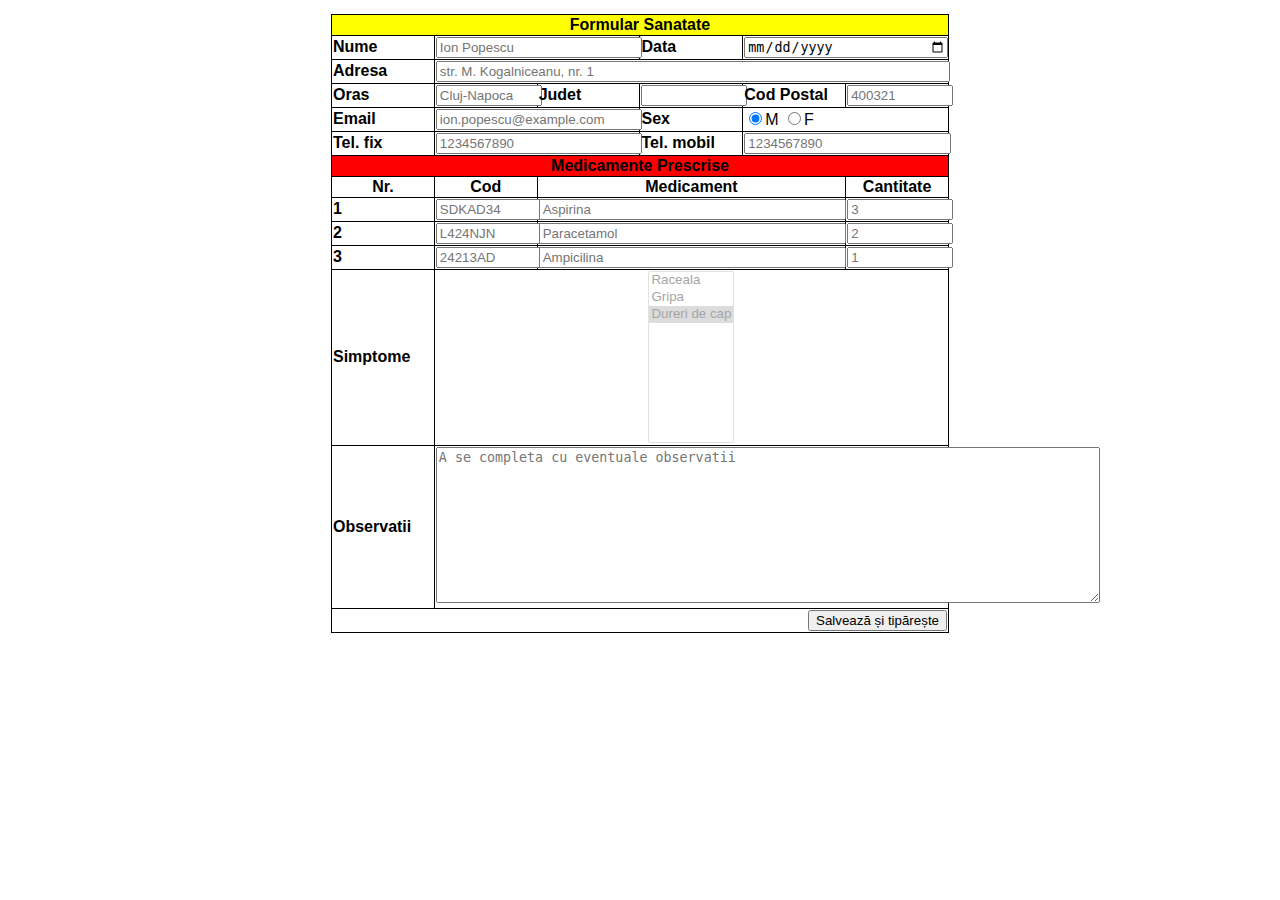
<file: Lab2/2.html>
﻿<!DOCTYPE html>
<html lang="en">

<head>
	<meta charset="utf-8">
	<link rel="stylesheet" type="text/css" href="2.css">
	<title>Formular Sanatate</title>
</head>

<body>

<form id="form1">
	<fieldset>
		<legend hidden="hidden">Laborator2</legend>
<table>

	<!-- Header1 -->
	<tr>
		<th id="header1" colspan="6">Formular Sanatate</th>
	</tr>
		
	
	<!-- Rand1 -->
	<tr>
  		<td class="categorie">Nume</td>
		<td colspan="2">
			<input type="text" name="NumePacient" placeholder="Ion Popescu" class="n8" required="required" oninvalid="this.setCustomValidity('Adauga numele pacientului !')" oninput="this.setCustomValidity('')"/>
		</td>
		<td class="categorie">Data</td>
		<td colspan="2"> 
			<input type="date" name="Calendar" class="n8" required="required" oninvalid="this.setCustomValidity('Adauga data internarii !')" oninput="this.setCustomValidity('')"/>
		</td>
	</tr>


	<!-- Rand2 -->
	<tr>
		<td class="categorie">Adresa</td>
		<td colspan="5">
			<input type="text" name="Adresa" placeholder="str. M. Kogalniceanu, nr. 1" class="n9" required="required" oninvalid="this.setCustomValidity('Adauga adresa pacientului !')" oninput="this.setCustomValidity('')">
		</td>
	</tr>


	<!-- Rand3 -->
	<tr>
		<td class="categorie">Oras</td>
		<td>
			<input type="text" name="Oras" placeholder="Cluj-Napoca" class="n8" required="required" oninvalid="this.setCustomValidity('Adauga orasul de resedinta !')" oninput="this.setCustomValidity('')">
		</td>
		<td class="categorie">Judet</td>
		<td>
			<input type="text" name="Judet" minlength="2" maxlength="2" placeholder="" class="n8" required="required" oninvalid="this.setCustomValidity('Adauga codul judetului (2 caractere)!')" oninput="this.setCustomValidity('')" id="rosuHover">
		</td>
		<td class="categorie">Cod Postal</td>
		<td>
			<input type="text" name="CodPostal" maxlength="6" pattern="[0-9]{6}" placeholder="400321" class="n8" required="required" oninvalid="this.setCustomValidity('Adauga codul postal (6 cifre)!')" oninput="this.setCustomValidity('')">
		</td>
	</tr>


	<!-- Rand4 -->
	<tr>
		<td class="categorie">Email</td>
		<td colspan="2">
			<input type="Email" name="Email" placeholder="ion.popescu@example.com" class="n8" required="required" oninvalid="this.setCustomValidity('Adauga adresa de email !')" oninput="this.setCustomValidity('')">
		</td>
		<td class="categorie">
			Sex
		</td>
		<td colspan="2">
			<input type="radio" name="Sex" value="M" checked="checked">M
			<input type="radio" name="Sex" value="F">F
		</td>
	</tr>


	<!-- Rand5 -->
	<tr>
		<td class="categorie">Tel. fix</td>
		<td colspan="2">
			<input type="text" name="Telefon" maxlength="10" pattern="[0-9]{10}" placeholder="1234567890" class="n8" required="required">
		</td>
		<td class="categorie">Tel. mobil</td>
		<td colspan="2">
			<input type="text" name="TelefonMobil" maxlength="10" pattern="[0-9]{10}" placeholder="1234567890" class="n8" required="required">
		</td>
	</tr>


	<!-- Rand6 -->
	<tr>
	<th id="header2" colspan="6">Medicamente Prescrise</th>
	</tr>


	<!-- Rand7 -->
	<tr>
	<th>Nr.</th>	
	<th>Cod</th>
	<th colspan="3">Medicament</th>
	<th>Cantitate</th>
	</tr>


	<!-- Rand8 -->
	<tr>
		<td class="categorie">1</td>
		<td>
			<input type="text" name="med1" placeholder="SDKAD34" class="n8" required="required">
		</td>
		<td colspan="3">
			<input type="text" name="med1" placeholder="Aspirina" class="n8" required="required">
		</td>
		<td>
			<input type="number" name="med1" placeholder="3" class="n8" required="required">
		</td>
	</tr>


	<!-- Rand9 -->
	<tr>
		<td class="categorie">2</td>
		<td>
			<input type="text" name="med2" placeholder="L424NJN" class="n8" required="required">
		</td>
		<td colspan="3">
			<input type="text" name="med2" placeholder="Paracetamol" class="n8" required="required">
		</td>
		<td>
			<input type="number" name="med2" placeholder="2" class="n8" required="required">
		</td>
	</tr>


	<!-- Rand10 -->
	<tr>
		<td class="categorie">3</td>
		<td>
			<input type="text" name="med3" placeholder="24213AD" class="n8" required="required">
		</td>
		<td colspan="3">
			<input type="text" name="med3" placeholder="Ampicilina" class="n8" required="required">
		</td>
		<td>
			<input type="number" name="med3" placeholder="1" class="n8" required="required">
		</td>
	</tr>


	<!-- Rand11 -->
	<tr>
		<td class="categorie">Simptome</td>
		<td colspan="5" id="sel">
			<select multiple="multiple" class="latimeParinte" size="10" disabled="disabled">
			  <option value="raceala">Raceala</option>
			  <option value="gripa">Gripa</option>
			  <option value="dureri" selected="selected">Dureri de cap</option>
			</select>
		</td>
	</tr>


	<!-- Rand12 -->
	<tr>
		<td class="categorie">Observatii</td>
		<td colspan="5">
			<textarea name="observatii" placeholder="A se completa cu eventuale observatii" cols="80" rows="10" readonly="readonly"></textarea>
		</td>
	</tr>


	<!-- Rand13 -->
	<tr>
		<td colspan="6" id="button">
			<button type="submit" form="form1" value="Submit">Salvează și tipărește</button>
		</td>
	</tr>
</table>

</fieldset>
</form>

</body>
</html>
</file>
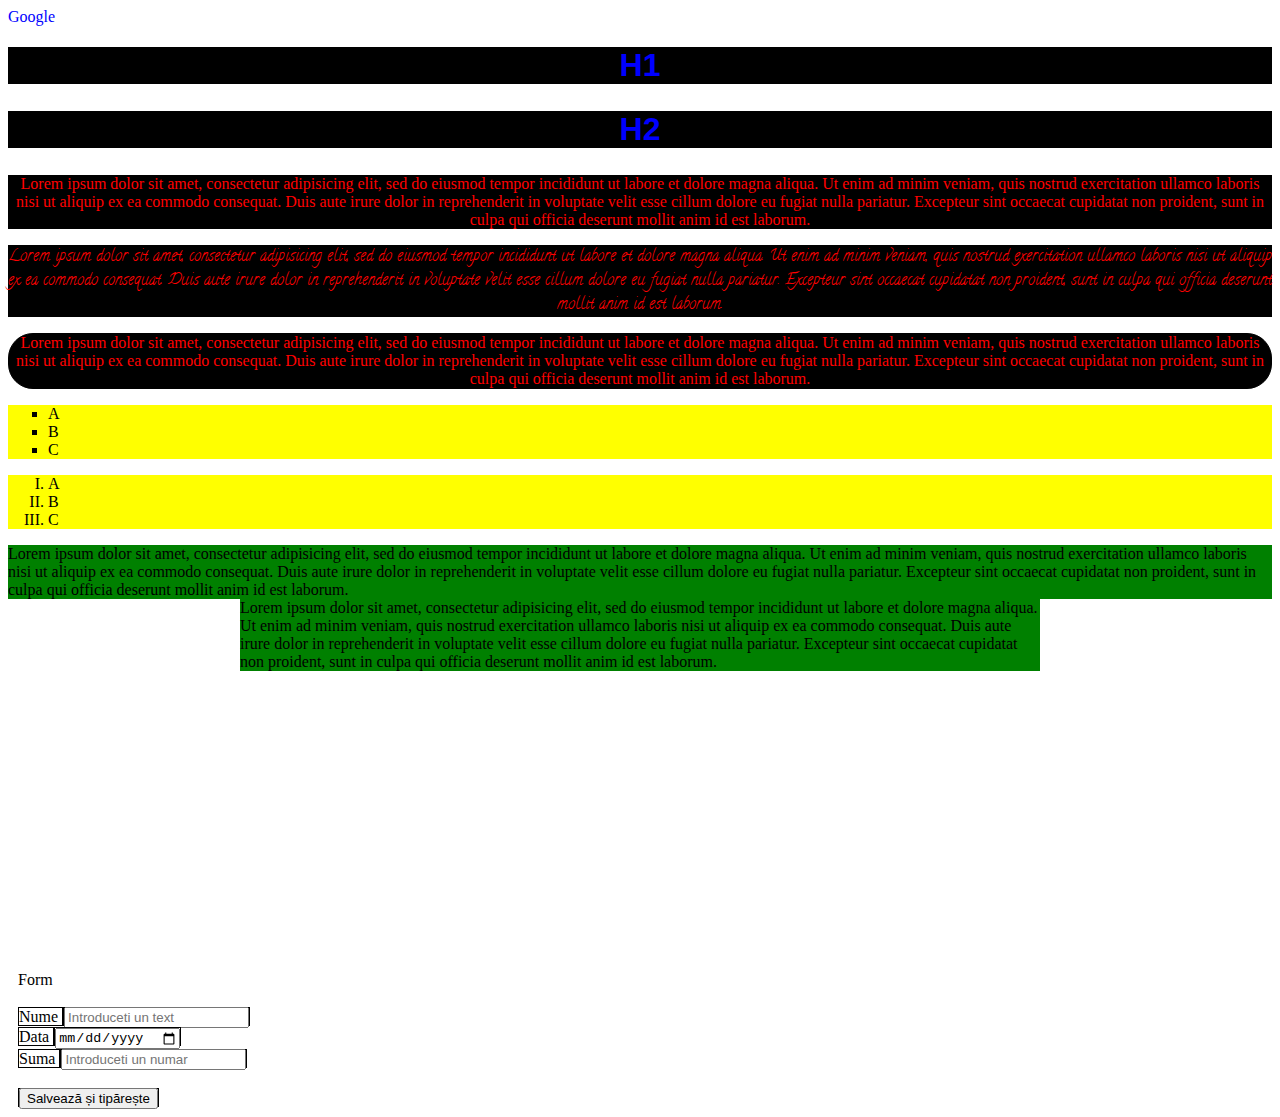
<file: Lab3/3.html>
﻿<!DOCTYPE html>
<html lang="zxx">
<head>
	<title>Lab3</title>
	<meta charset="utf-8">
	<meta name="description" content="Pagina mea">
	<meta name="keywords" content="cuvant1,cuvant2,cuvant3">
	<meta name="author" content="John Doe">
	<meta name="viewpoint" content="width=device-width, initial-scale=1.0">
	<script src="3.js"></script>
	<link rel="stylesheet" type="text/css" href="3.css">
	
</head>
<body>

	<a href="https://www.google.com" target="_blank">Google</a>
	<h1>H1</h1>
	<h2>H2</h2>
	<p>Lorem ipsum dolor sit amet, consectetur adipisicing elit, sed do eiusmod
	tempor incididunt ut labore et dolore magna aliqua. Ut enim ad minim veniam,
	quis nostrud exercitation ullamco laboris nisi ut aliquip ex ea commodo
	consequat. Duis aute irure dolor in reprehenderit in voluptate velit esse
	cillum dolore eu fugiat nulla pariatur. Excepteur sint occaecat cupidatat non
	proident, sunt in culpa qui officia deserunt mollit anim id est laborum.</p>

	<p id="op">Lorem ipsum dolor sit amet, consectetur adipisicing elit, sed do eiusmod
	tempor incididunt ut labore et dolore magna aliqua. Ut enim ad minim veniam,
	quis nostrud exercitation ullamco laboris nisi ut aliquip ex ea commodo
	consequat. Duis aute irure dolor in reprehenderit in voluptate velit esse
	cillum dolore eu fugiat nulla pariatur. Excepteur sint occaecat cupidatat non
	proident, sunt in culpa qui officia deserunt mollit anim id est laborum.</p>

	<p id="op2">Lorem ipsum dolor sit amet, consectetur adipisicing elit, sed do eiusmod
	tempor incididunt ut labore et dolore magna aliqua. Ut enim ad minim veniam,
	quis nostrud exercitation ullamco laboris nisi ut aliquip ex ea commodo
	consequat. Duis aute irure dolor in reprehenderit in voluptate velit esse
	cillum dolore eu fugiat nulla pariatur. Excepteur sint occaecat cupidatat non
	proident, sunt in culpa qui officia deserunt mollit anim id est laborum.</p>

	<ul>
		<li>A</li>
		<li>B</li>
		<li>C</li>
	</ul>

	<ol>
		<li>A</li>
		<li>B</li>
		<li>C</li>
	</ol>

	<div>Lorem ipsum dolor sit amet, consectetur adipisicing elit, sed do eiusmod
	tempor incididunt ut labore et dolore magna aliqua. Ut enim ad minim veniam,
	quis nostrud exercitation ullamco laboris nisi ut aliquip ex ea commodo
	consequat. Duis aute irure dolor in reprehenderit in voluptate velit esse
	cillum dolore eu fugiat nulla pariatur. Excepteur sint occaecat cupidatat non
	proident, sunt in culpa qui officia deserunt mollit anim id est laborum.</div>
	
	<div>Lorem ipsum dolor sit amet, consectetur adipisicing elit, sed do eiusmod
	tempor incididunt ut labore et dolore magna aliqua. Ut enim ad minim veniam,
	quis nostrud exercitation ullamco laboris nisi ut aliquip ex ea commodo
	consequat. Duis aute irure dolor in reprehenderit in voluptate velit esse
	cillum dolore eu fugiat nulla pariatur. Excepteur sint occaecat cupidatat non
	proident, sunt in culpa qui officia deserunt mollit anim id est laborum.</div>

<form id="form1">
	<article>
	Form
	</article>
	
	<br>

	<span>
	Nume
	</span>
	<span>
	<input type="text" name="text" placeholder="Introduceti un text">
	</span>
	
	<br>
	
	<span>
	Data
	</span>
	<span>
	<input type="date" name="date">
	</span>

	<br>

	<span>
	Suma
	</span>
	<span>
	<input type="number" name="number" placeholder="Introduceti un numar">
	</span>

	<br><br>

	<span>
		<button type="submit" form="form1" value="Submit">Salvează și tipărește</button>
	</span>
</form>

</body>
</html>
</file>
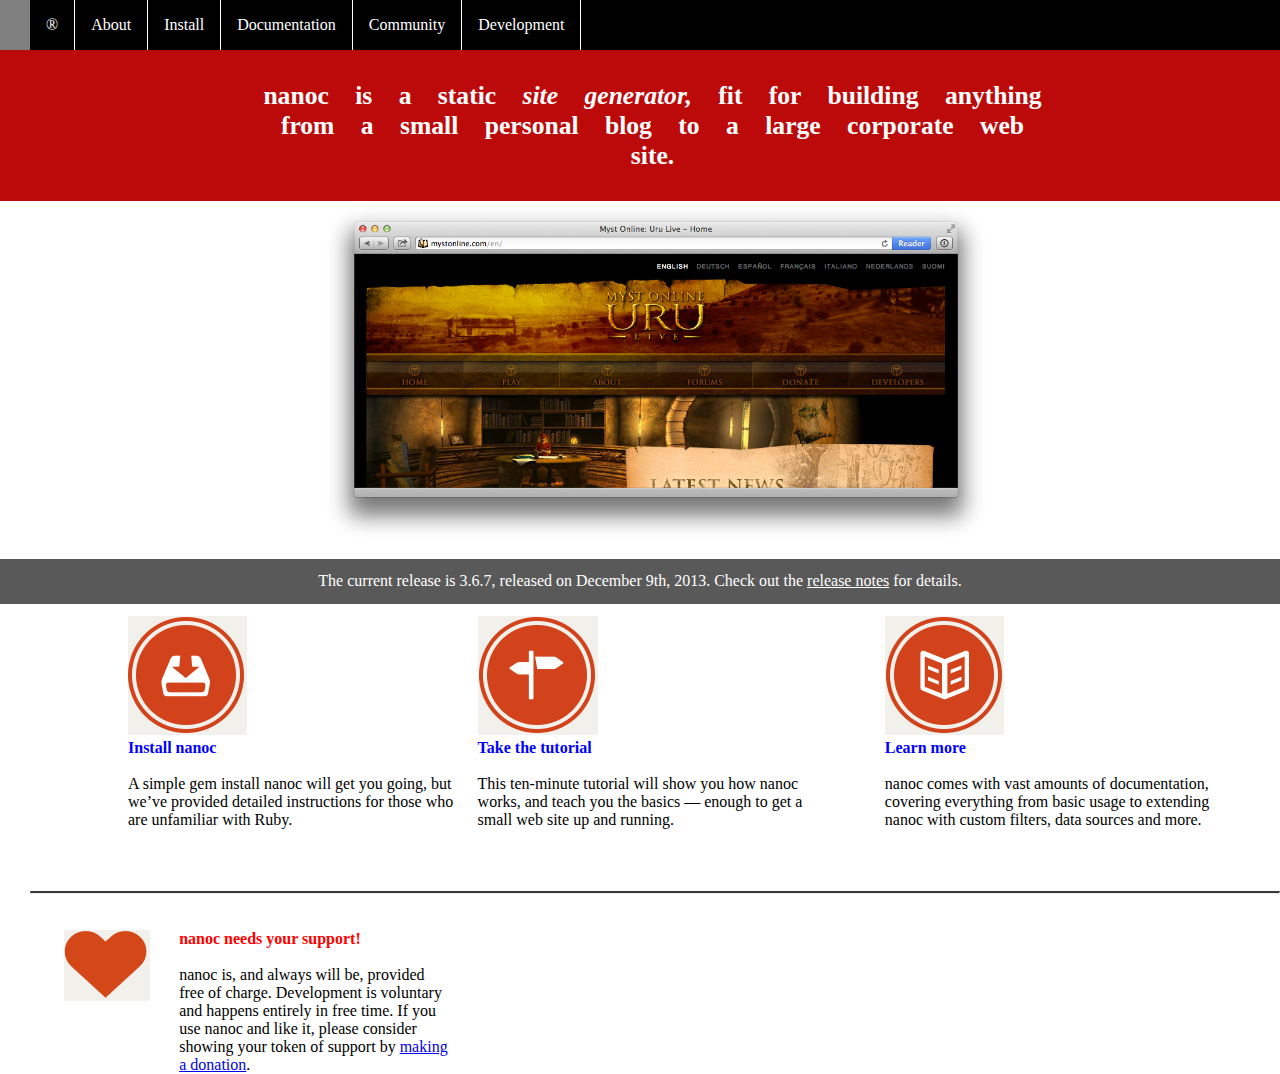
<file: Lab4/4.html>
<!DOCTYPE html>
<html lang="en">
<head>
  <meta charset="utf-8">
  <link rel="stylesheet" type="text/css" href="4.css">
  
  <!-- Cum se incarca cu mai multe css uri -->
  <!-- <link rel="stylesheet" type="text/css"  media="screen and (min-width: 901px)" href="max.css"> -->
  
  <title>Laborator 4</title>
</head>
<body>

<header>
    <div class="navbar">
        <nav>
            <ul>
                <li>
                    <a href="./">®</a>
                </li>
                <li>
                    <a href="./">About</a>
                </li>
                <li>
                    <a href="./">Install</a>
                </li>
                <li>
                    <a href="./">Documentation</a>
                </li>
                <li>
                    <a href="./">Community</a>
                </li>
                <li>
                    <a href="./">Development</a>
                </li>
            </ul>
        </nav>
    </div>
</header>


    <div class="descriptionMin">
        <p>nanoc is a static <br><em>site generator,</em><br> fit for building <br>anything from a <br>small personal <br>blog to a large <br>corporate web <br>site.</p>
    </div>

    <div class="descriptionMax">
        <p>nanoc is a static <em>site generator,</em> fit for building anything <br>from a small personal blog to a large corporate web <br>site.</p>
    </div>

    <div class="photo">
        <img src="myst-online.png" id="pozaMare" alt="descriere">
    </div>
                
    <div class="releaseInfo">
            The current release is 3.6.7, released on December 9th, 2013. Check out the <a href="release-notes/">release notes</a> for details.
    </div>

<div id="secondHalf">

<div id="logoSet">
    <div class="logo1">
        <img src="logo1.png" alt="descriere">
        <span>
            <span class="logo">Install nanoc</span>
            <br>
            <span>A simple gem install nanoc will get you going, but we’ve provided detailed instructions for those who are unfamiliar with Ruby.</span>
        </span>
    </div>

    <div class="logo2">
        <img src="logo2.png" alt="descriere">
        <span>
            <span class="logo">Take the tutorial</span>
            <br>
            <span>This ten-minute tutorial will show you how nanoc works, and teach you the basics — enough to get a small web site up and running.</span>
        </span>
    </div>

    <div class="logo3">
        <img src="logo3.png" alt="descriere">
        <span>
            <span class="logo">Learn more</span>
            <br>
            <span>nanoc comes with vast amounts of documentation, covering everything from basic usage to extending nanoc with custom filters, data sources and more.</span>
        </span>
    </div>
</div>


    <br><br>
        
    <hr id="line">  

    <br><br>
    
    <div class="logo3">
        <img src="heart.png" alt="descriere">
        <span id="p3Max">
            <span class="logo" id="logo3Max">nanoc needs your support!</span>
            <br>
            <span>nanoc is, and always will be, provided free of charge. Development is voluntary and happens entirely in free time. If you use nanoc and like it, please consider showing your token of support by <a href="https://web.archive.org/web/20140207233052/http://www.pledgie.com/campaigns/9282">making a donation</a>.</span>
        </span>
    </div>
</div>


</body>
</html>
</file>
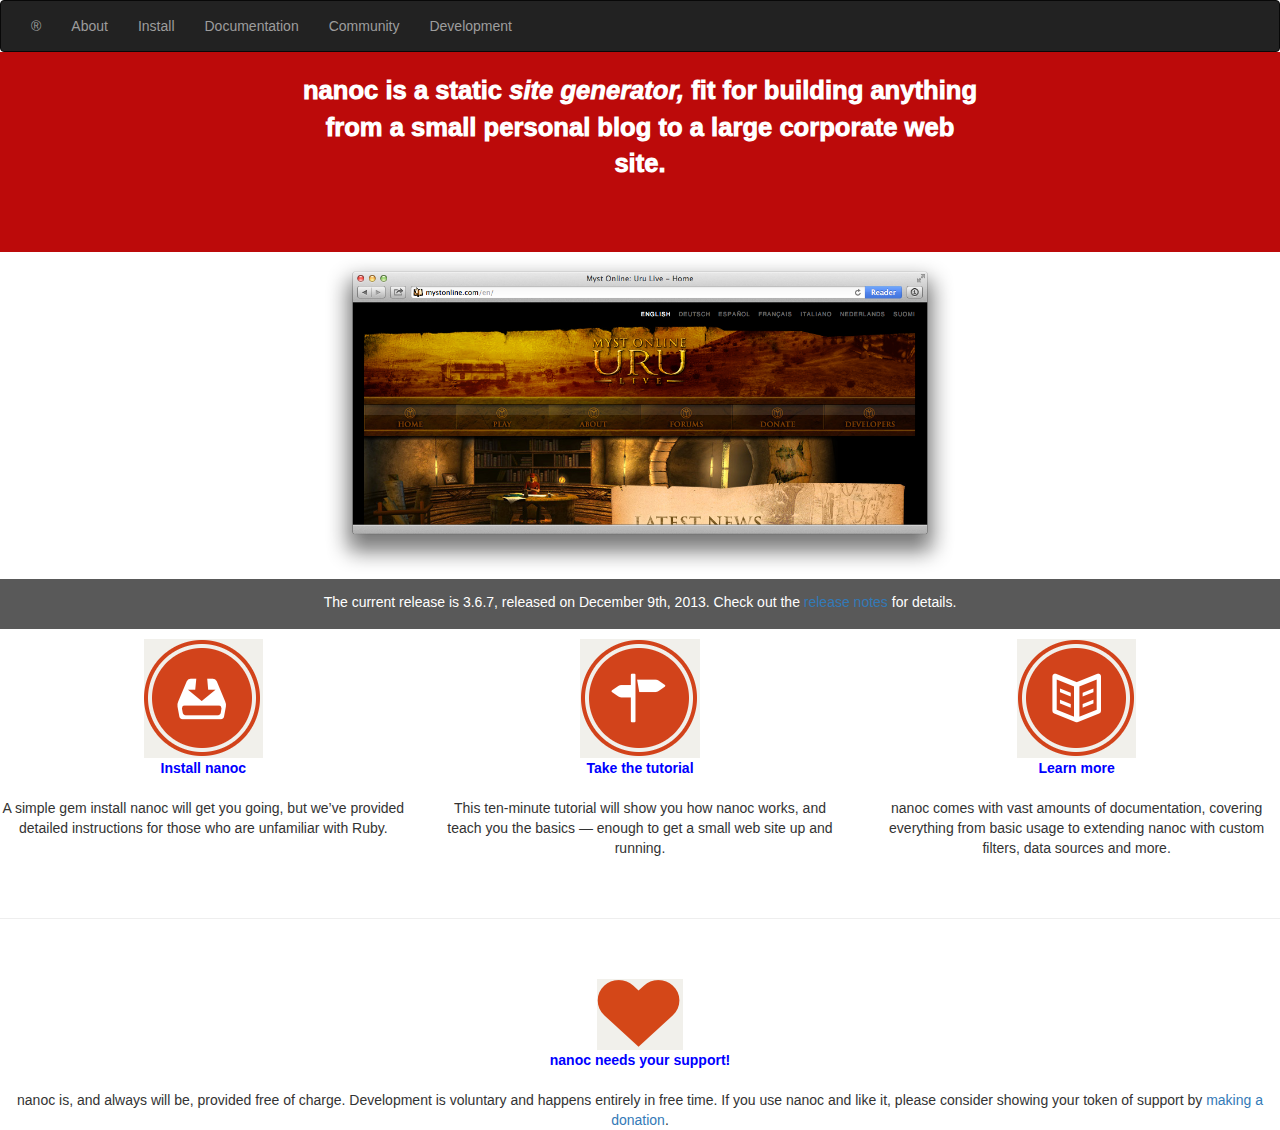
<file: Lab5/5.html>
<!DOCTYPE html>
<html lang="en">
<head>
  <title>Lab5</title>
  <meta charset="utf-8">
  <link rel="stylesheet" href="https://maxcdn.bootstrapcdn.com/bootstrap/3.4.0/css/bootstrap.min.css">
  <link rel="stylesheet" type="text/css" href="5.css">
</head>
<body>

<nav class="navbar navbar-inverse">
  <div class="container-fluid">
      <ul class="nav navbar-nav">
        <li><a href="#">®</a></li>
        <li><a href="#">About</a></li>
        <li><a href="#">Install</a></li>
        <li><a href="#">Documentation</a></li>
        <li><a href="#">Community</a></li>
        <li><a href="#">Development</a></li>
      </ul>
    </div>
</nav>
     
<div class="container">
  
  <div class="row">
    <div class="col-xs-12 col-sm-12 col-lg-12">
      <div class="descriptionMin">
        <p>nanoc is a static <em>site generator,</em> fit for building anything <br>from a small personal blog to a large corporate web <br>site.</p>
      </div>
    </div>
  </div>

  <div class="row">
    <div class="col-xs-12 col-sm-12 col-lg-12">
         <img src="myst-online.png" id="pozaMare">
    </div>
  </div>

   <div class="row">
    <div class="col-xs-12 col-sm-12 col-lg-12">
      <p id="releaseInfo">The current release is 3.6.7, released on December 9th, 2013. Check out the <a href="release-notes/">release notes</a> for details.</p>
    </div>
  </div>

<div class="row">
    <div class="col-xs-12 col-sm-4 col-lg-4">
        <img src="logo1.png" alt="descriere">
        <span>
            <span class="logo">Install nanoc</span>
            <br>
            <span>A simple gem install nanoc will get you going, but we’ve provided detailed instructions for those who are unfamiliar with Ruby.</span>
        </span>
      </div>

      <div class="col-xs-12 col-sm-4 col-lg-4">
        <img src="logo2.png" alt="descriere">
        <span>
            <span class="logo">Take the tutorial</span>
            <br>
            <span>This ten-minute tutorial will show you how nanoc works, and teach you the basics — enough to get a small web site up and running.</span>
        </span>
      </div>

      <div class="col-xs-12 col-sm-4 col-lg-4">
        <img src="logo3.png" alt="descriere">
        <span>
            <span class="logo">Learn more</span>
            <br>
            <span>nanoc comes with vast amounts of documentation, covering everything from basic usage to extending nanoc with custom filters, data sources and more.</span>
        </span>
      </div>
    </div>
     

  <br><br>
        
    <hr id="line">  

    <br><br>
    
    <div class="row">
    <div class="col-xs-6 col-sm-6 col-lg-12">
        <img src="heart.png" alt="descriere">
        <span class="logo" id="logo3Max">nanoc needs your support!</span>
        <br>
      </div>
        
        <div class="col-xs-6 col-sm-6 col-lg-12">
            <span>nanoc is, and always will be, provided free of charge. Development is voluntary and happens entirely in free time. If you use nanoc and like it, please consider showing your token of support by <a href="https://web.archive.org/web/20140207233052/http://www.pledgie.com/campaigns/9282">making a donation</a>.</span>
          </div>
    </div>
</div>
  </div>


     

</body>
</html>
</file>
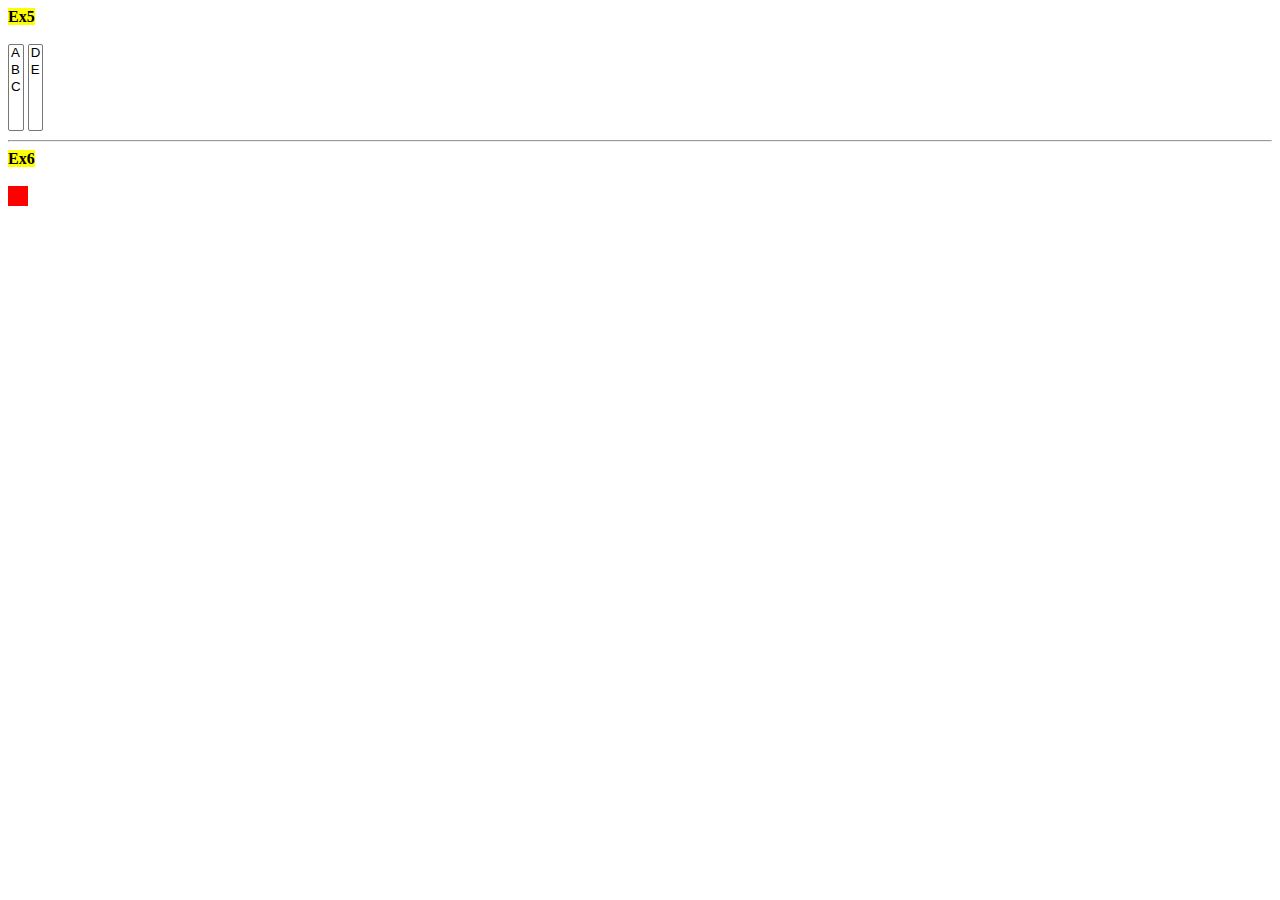
<file: Lab6/extra.html>
<!DOCTYPE html>
<html lang="en">
<head>
	<meta charset="utf-8">
	<script src="ex5.js"></script>
	<script src="ex6.js"></script>
	<link rel="stylesheet" type="text/css" href="extra.css">
	<title>Extra</title>
</head>
<body>

<div>
<span class="header">Ex5</span>
<br><br>

	<form>
		<select size="5" id="combo1">
			<option value="A">A</option>
			<option value="B">B</option>
			<option value="C">C</option>
		</select>

		<select size="5" id="combo2">
			<option value="D">D</option>
			<option value="E">E</option>
		</select>
	</form>

</div>

<hr>

<div>
<span class="header">Ex6</span>
<br><br>
<div id="deMiscat"></div>
<p id="rez"></p>

</div>

</body>
</html>
</file>
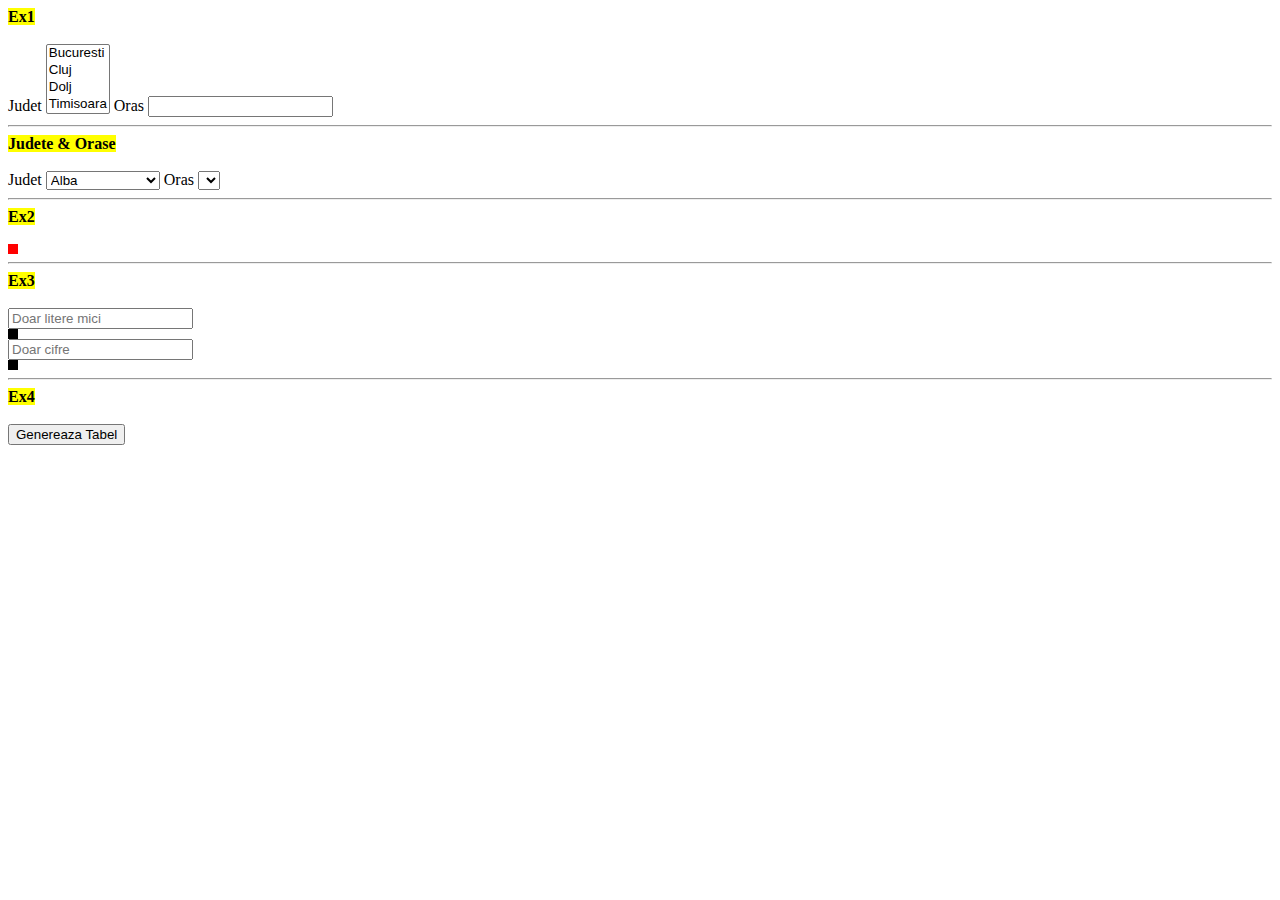
<file: Lab6/form.html>
<!DOCTYPE html>
<html lang="en">
<head>
	<meta charset="utf-8">
	<title>Lab4</title>
	<script src="form.js"></script>
	<script src="ex1.js"></script>
	<script src="ex2.js"></script>
	<script src="ex3.js"></script>
	<script src="ex4.js"></script>
	<link rel="stylesheet" type="text/css" href="form.css">
</head>
<body>
	
	
	<div>
		<span class="header">Ex1</span>
		<br><br>
		<span>Judet</span>
		<span>
			<select multiple="multiple" size="4" id="judDeAles">
				<option>Bucuresti</option>
				<option>Cluj</option>
				<option>Dolj</option>
				<option>Timisoara</option>
			</select>
		</span>
		<span>Oras</span>
		<span>
			<input type="text" name="judet" id="judetulAles">
		</span>
	</div>

	<hr>
	
	<div>
	<span class="header">Judete & Orase</span>
	<br><br>
	<span>Judet</span>
	<span><select id="selectieJudet"></select></span>
	<span>Oras</span>
	<select id="selectieOras"></select>
	</div>

	<hr>

	<div>
	<span class="header">Ex2</span>
	<br><br>
		<div id="deMiscat"></div>
	</div>

	<hr>

	<div>
	<span class="header">Ex3</span>
	<br><br>

	<div class="test">
	<input type="text" name="form1" id="form1" placeholder="Doar litere mici">
	<div id="chkForm1"></div>
	</div>

	<br>

	<div class="test">
	<input type="text" name="form2" id="form2" placeholder="Doar cifre">
	<div id="chkForm2"></div>
	</div>	
	</div>

	<hr>

	<div>
	<span class="header">Ex4</span>
	<br><br>
	<button onclick="tableCreate(3,3)">Genereaza Tabel</button>
	</div>

</body>
</html>
</file>
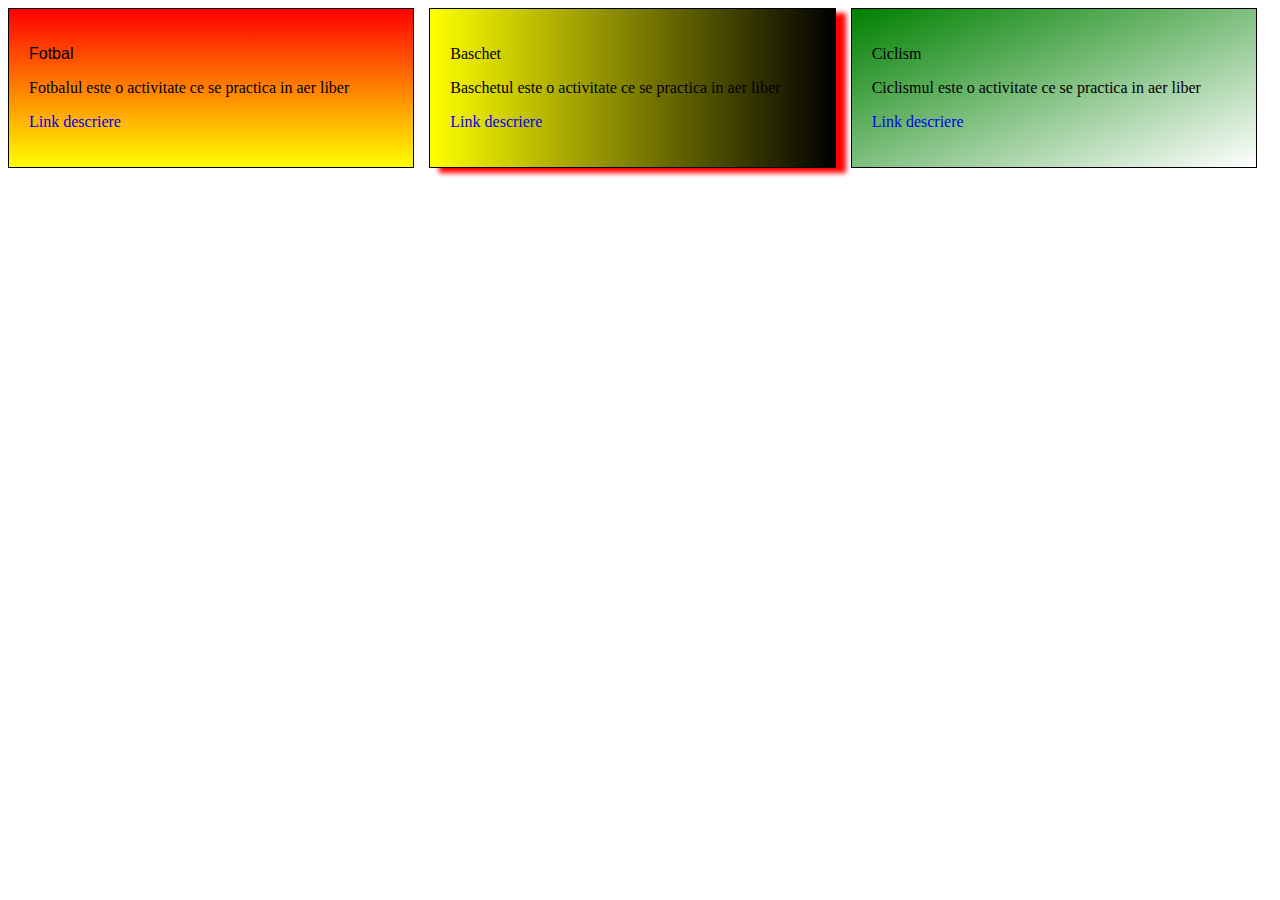
<file: Simulare/123.html>
<!DOCTYPE html>
<html lang="en">
<head>
	<meta charset="utf-8">
	<title>Examen</title>
	<link rel="stylesheet" type="text/css" href="123.css">
</head>
<body>

<div class="row">
		<div class="ex1 col">
		<p class="ex1Titlu">Fotbal</p>
		<p>Fotbalul este o activitate ce se practica in aer liber</p>
		<p><a href="www.fotbal.ro">Link descriere</a></p>
		</div>

		<div class="ex2 col">
		<p class="ex2Titlu">Baschet</p>
		<p>Baschetul este o activitate ce se practica in aer liber</p>
		<p><a href="www.baschet.ro">Link descriere</a></p>
		</div>
		
		<div class="ex3 col">
		<p class="ex3Titlu">Ciclism</p>
		<p>Ciclismul este o activitate ce se practica in aer liber</p>
		<p><a href="www.bicicleta.ro">Link descriere</a></p>
		</div>
</div>

</body>
</html>
</file>
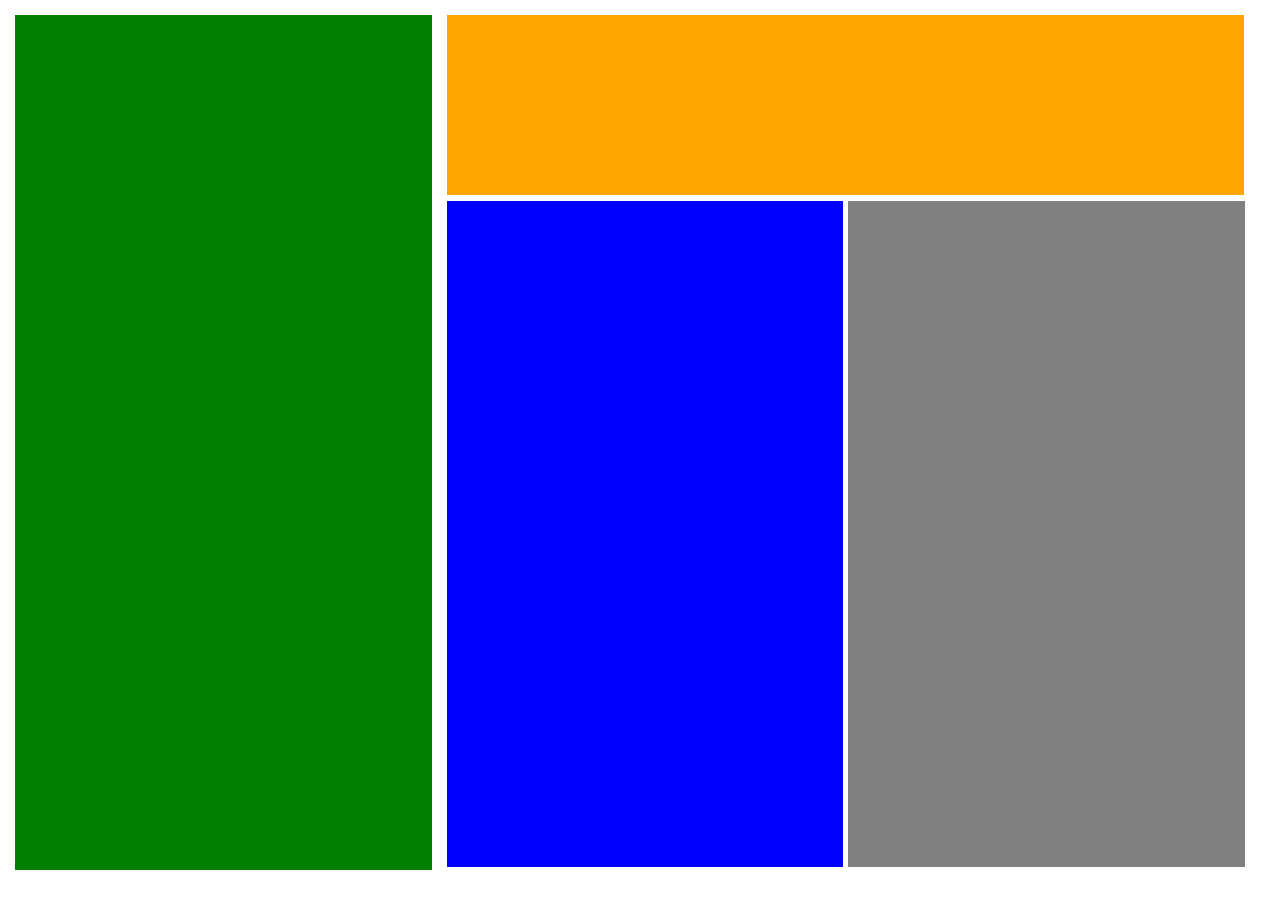
<file: Simulare/OptionalBootstrap.html>
<!DOCTYPE html>
<html lang="en">
<head>
	<meta charset="utf-8">
	<title>OptionalBootstrap</title>
	<link rel="stylesheet" href="https://stackpath.bootstrapcdn.com/bootstrap/3.4.1/css/bootstrap.min.css">
	<link rel="stylesheet" type="text/css" href="OptionalBootstrap.css">
</head>
<body>

<div class="container-fluid">
	<div class="row row-fluid">

		<!-- Left Div -->
		<div class="left col-xs-4 col-sm-4 col-md-4 col-lg-4 column-fluid"></div>

		<!-- Right Div -->
		<div class="col-xs-8 col-sm-8 col-md-8 col-lg-8">
			<!-- Top Right Div -->
			<div class="topRight col-xs-12 col-sm-12 col-md-12 col-lg-12 row-fluid"></div>
			<!-- Bottom Right Div -->
			<div class="right col-xs-12 col-sm-12 col-md-12 col-lg-12 row-fluid"></div>
				<!-- Left Div -->
				<div class="leftRight col-xs-6 col-sm-6 col-md-6 col-lg-6 row-fluid"></div>
				<!-- Right Div -->
				<div class="rightRight col-xs-6 col-sm-6 col-md-6 col-lg-6 row-fluid"></div>
			</div>
		</div>
	</div>
</div>

	</div>

</div>

</body>
</html>
</file>
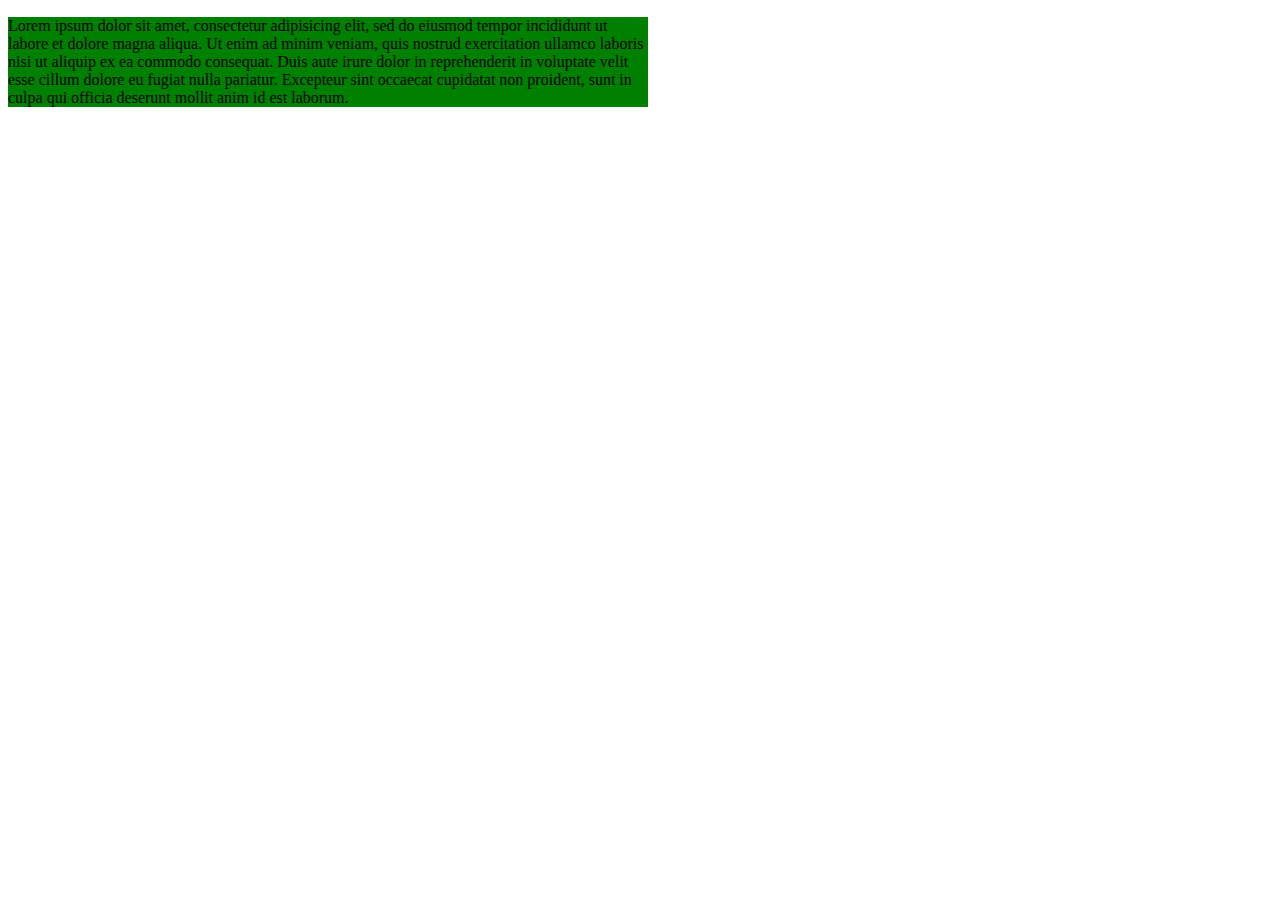
<file: Simulare/OptionalJQuery.html>
<!DOCTYPE html>
<html lang="en">
<head>
	<meta charset="utf-8">
	<title>OptionalJQuery</title>
	<script src="https://ajax.googleapis.com/ajax/libs/jquery/3.4.1/jquery.min.js"></script>
</head>
<body>

<script>
	$(document).ready(function() {
		$('div').css({"width":"50vw","height":"10vh","background-color":"green","position":"absolute"});
    
    	$("#moving").css('bottom', function(){ return $(this).offset().bottom; })
            .animate({"bottom":"10px"}, 10000);
});
</script>

<div id="moving">Lorem ipsum dolor sit amet, consectetur adipisicing elit, sed do eiusmod
tempor incididunt ut labore et dolore magna aliqua. Ut enim ad minim veniam,
quis nostrud exercitation ullamco laboris nisi ut aliquip ex ea commodo
consequat. Duis aute irure dolor in reprehenderit in voluptate velit esse
cillum dolore eu fugiat nulla pariatur. Excepteur sint occaecat cupidatat non
proident, sunt in culpa qui officia deserunt mollit anim id est laborum.</div>

</body>
</html>
</file>
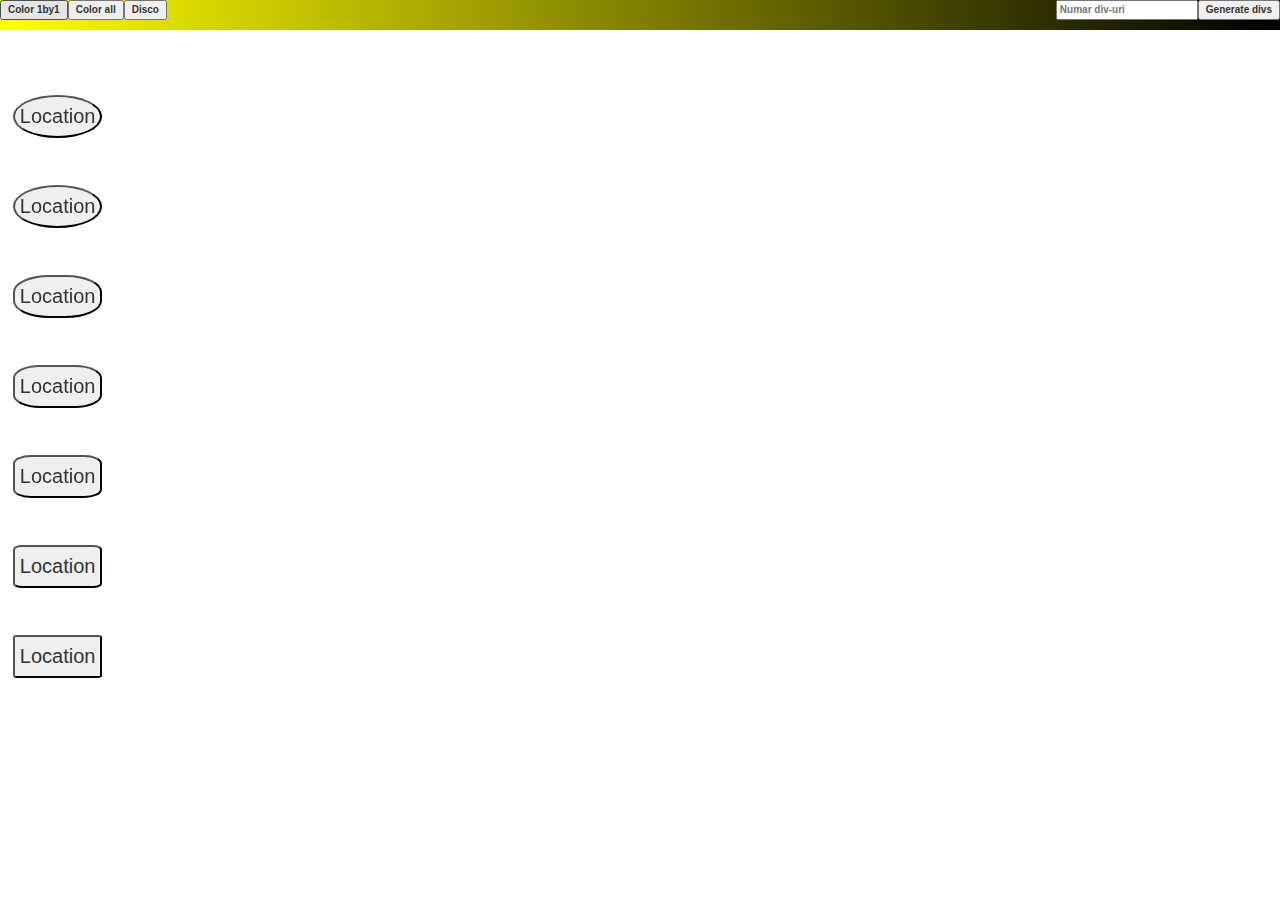
<file: Simulare/template.html>
<!DOCTYPE html>
<html lang="en">
<head>
	<meta charset="utf-8">
	<title>Template</title>

	<!-- Latest compiled and minified CSS -->
	<link rel="stylesheet" href="https://stackpath.bootstrapcdn.com/bootstrap/3.4.1/css/bootstrap.min.css" integrity="sha384-HSMxcRTRxnN+Bdg0JdbxYKrThecOKuH5zCYotlSAcp1+c8xmyTe9GYg1l9a69psu" crossorigin="anonymous">

	<link rel="stylesheet" type="text/css" href="template.css">

	<script src="template.js"></script>	
</head>
<body>

<nav>
<button class="genereaza" onclick="genereaza()">Generate divs</button>
<input type="number" name="nrCelule" placeholder="Numar div-uri" class="genereaza">
<button onclick="coloreaza1()">Color 1by1</button>
<button onclick="coloreazaToate()">Color all</button>
<button onclick="disco()">Disco</button>
</nav>

<script type="text/javascript">
	function locate() {
		navigator.geolocation.getCurrentPosition(success);

function success(position) {
    var latitude  = position.coords.latitude;
    var longitude = position.coords.longitude;

    let tempURL = 'https://www.google.com/maps/place/' + latitude + ',' + longitude;
    window.open(tempURL, '_blank');
    };

	};
</script>

<button class="button button1 clsBtn" onclick="locate()">Location</button>
<button class="button button2 clsBtn" onclick="locate()">Location</button>
<button class="button button3 clsBtn" onclick="locate()">Location</button>
<button class="button button4 clsBtn" onclick="locate()">Location</button>
<button class="button button5 clsBtn" onclick="locate()">Location</button>
<button class="button button6 clsBtn" onclick="locate()">Location</button>
<button class="button button7 clsBtn" onclick="locate()">Location</button>

</body>
</html>
</file>
<file: Lab2/2.css>
/*Pozitionarea tabelului in pagina*/
table {
	width: 50%;
	margin: 0 auto;
	border-collapse: collapse;
	table-layout:fixed;
	font-family: Arial;
}

/*Borduri td si th*/
td, th {
	border: 1px solid black;

}

/*Font si alignment pentru headere*/
th {
	font-weight: bold;
	text-align: center;
	width: 100%;
}

/*Background pentru headere bazat pe id*/
#header1 {
	background: yellow;
}

#header2 {
	background: red;
}

/*Pozitionare dreapata pt butonul final*/
#button {
	text-align: right;
}

/*Incadrare input-uri in tabel*/
.n8 {
	width: 98%;
	height: 98%;
}

.n9 {
	width: 99%;
	height: 98%;
}

/*Text bold pentru categorii*/
.categorie {
	font-weight: bold;
}

/*Aliniere select*/
#sel {
	text-align: center;
}

/*Schimba culoarea codului de oras la hover*/
#rosuHover:hover {
	color: red;
}

fieldset {
	border: none;
}
</file>
<file: Lab3/3.css>
@font-face {
  font-family: fontulMeu;
  src: url(Calligraffitti-Regular.ttf);
}

#op {
	font-family: fontulMeu;
}

#op2 {
	border-radius: 25px;
	border: 1px solid black;
}

a {
	text-decoration: none;
	color: blue;
	background: white;
	width: 100%;
}

body {
	background-image: url("https://vignette.wikia.nocookie.net/naruto/images/a/ab/Spiral_Background.png");
}

div {
	background: green;
}

div:nth-of-type(1) {
width: auto;
}

div:nth-of-type(2) {
	max-width: 800px;
	margin: 0 auto;
}

form {
margin: 300px 10px auto 10px;
background: white;
}

h1, h2 {
	font-family: Arial;
	font-size: 32px;
	color: blue;
}

h1, h2, p {
	text-align: center;
	background: black;
	
}

ol {
	list-style-type: upper-roman;
	background: yellow;
}

p {
	font-family: Verdana;
	color: red;
}

span {
	background: white;
	border: 1px solid black;
	width: 25%;
	height: auto;
}

ul {
	list-style-type: square;
	background: yellow;
}
</file>
<file: Lab4/4.css>
/*Setari Generale*/
body {
  margin: 0;
  background: grey;
}

/*Ecran Mic*/
@media screen and (max-width: 700px) {
 ul {
  margin: 0 30px;
  padding: 0;
  overflow: hidden;
  background-color: black;
  text-align: center;
}
li {
  width: 100%;
}
li a {
  display: block;
  color: white;
  text-align: center;
  padding: 6px;
  text-decoration: none;
  border-bottom: 1px solid white;
}
.descriptionMin {
  background: rgb(188,10,10);

  height: 15rem;

  font-weight: bold;
  font-size: 4vw;
  color: white;
  word-spacing:10px;
  text-align: center;
  padding: 0.5rem 6rem 2.5rem 6rem;
}
.descriptionMax {
display: none;
  }
.photo {
  background: white;
  padding: 1px;
  padding-bottom: 5rem;
  object-fit: contain;
}
img {
  width: 100%;
}
.releaseInfo {
background: rgb(89,89,89);
color: white;
text-align: center;
padding: 1% 10%;
word-spacing: 10px;
}
a {
  color: white;
}
#secondHalf {
background: white;
}
.logo1, .logo2, .logo3 {
  display: inline-block;
  text-align: center;
  padding-bottom: 10px;
}

.logo {
  display: inline-block;
  font-weight: bold;
  background: rgb(242,242,242);
  color: blue;
}


img[src^='logo'] {
  width: 30%;
  float: left;
}

img[src^='heart'] {
  width: 30%;
  float: left;
}


}

/*Ecran Mare*/
@media screen and (min-width: 701px) {
ul {
  list-style-type: none;
  margin: 0 0 0 30px;
  padding: 0;
  overflow: hidden;
  background-color: black;
}
li {
  float: left;
}
li a {
  display: block;
  color: white;
  text-align: center;
  padding: 16px;
  text-decoration: none;
  border-right: 1px solid white;
}
.descriptionMin {
  display: none;
}
.descriptionMax {
  background: rgb(188,10,10);
  padding: 5px 0px 5px 25px;

  font-size: 2vw;
  font-weight: bold;
  text-align: center;
  color: white;
  word-spacing: 20px;
}
.photo {
  /*height: 300px;*/
  padding-left: 20rem;
  background: white;
  padding-bottom: 10px;
}
#pozaMare {
  width: 70%;
}
.releaseInfo {
background: rgb(89,89,89);
color: white;
font-weight: 200;
text-align: center;
padding-top: 1%;
position: relative;
height: 2rem;
}
a[href^='release'] {
  color: white;
}
#secondHalf {
  background: white;
  padding-top:1%;
}

#logoSet {
  padding-left: 10%;
}

.logo1, .logo2, .logo3 {
  display: inline-block;
  width: 30%;
}

.logo {
  display: block;
  font-weight: bold;
  color: blue;
}

hr {
  margin: 2% 0 0 30px;
  border-top: 2px solid rgb(55,55,55);
}

.logo3 {
  display: inline-block;
padding-left: 5%;
}

#logo3Max {
  color: red;
  display: block;
}

img [src^='heart'] {
float: left;
  width: 30%;
}

#p3Max {
  float: right;
  width: 70%;
}



}
</file>
<file: Lab5/5.css>
.navbar {
	margin: 0;
	padding: 0;
	text-align: center;
}

.container {
	width: 100%;
	margin: 0;
	padding: 0;
	text-align: center;
}

.descriptionMin {
	background: rgb(188,10,10);
  	height: 20rem;
  	color: white;
  	font-weight: 1000; 
  	font-size: 2vw; 	
  	padding: 2rem 5rem;
}

#pozaMare {
	width: 50%;
}

#releaseInfo {
background: rgb(89,89,89);
color: white;
font-weight: 200;
text-align: center;
padding-top: 1%;
position: relative;
height: 5rem;
}

.logo1, .logo2, .logo3 {
  display: inline-block;
  width: 30%;
}

.logo {
  display: block;
  font-weight: bold;
  color: blue;
}
</file>
<file: Lab6/extra.css>
#deMiscat {
	width: 20px;
	height: 20px;
	background-color: red;
	position: relative;
}

.header {
	background-color: yellow;
	font-weight: bold;
}
</file>
<file: Lab6/form.css>
.header {
	background-color: yellow;
	font-weight: bold;
}

#chkForm1,#chkForm2 {
  width: 10px;
  height: 10px;
  background-color: black;
  }

  .test {
  	display: inline-block;
  }

table {
	border-collapse: collapse;
	table-layout:fixed;
}

td, th,tr {
	border: 1px solid black;
}
</file>
<file: Simulare/123.css>
@media screen and (min-width: 769px) { 

/*Sectiunile sa fie afisate in paralel pe 3 coloane*/
.row{
	display:flex;
}

.col {
	width: 30%;
}

/*Sectiunile sa aiba bordura*/
.ex1,.ex2,.ex3 {
	border: 1px solid black;
}

/*Intre sectiuni sa existe un spatiu de 15px*/
.col {
margin-right: 15px;
}

/*Titlurile sa foloseasca font-uri diferite*/
 .ex1Titlu {
 	font-family: Arial;
 }

 .ex2Titlu {
 	font-family: TimesNewRoman;
 }

 .ex3Titlu {
 	font-family: Calibri;
 }

/*Fiecare sectiune sa aiba un gradient ca si culoare de fundal*/
.ex1 {
background-image: linear-gradient(red, yellow);
}

.ex2 {
background-image: linear-gradient(to left, black , yellow);	
}

.ex3 {
background-image: linear-gradient(to bottom right, green, white);
}

/*Sectiunea din mijloc sa aiba umbra*/
.ex2 {
box-shadow: 10px 5px 5px red;
}

/*Link-urile sa nu fie subliniate*/
a {
text-decoration: none;
}

/*Sa existe spatiu de 20px intre bordura fiecarei sectiuni si descrierea din sectiune*/
.ex1,.ex2,.ex3 {
	padding: 20px;
}
} 

@media screen and (max-width: 768px) { 

/*Sectiunile sa fie afisate in paralel pe 2 coloane*/
.ex1,.ex2,.ex3 {
float: left;
width: 40%;
}

/*Sectiunile sa aiba bordura*/
.ex1,.ex2,.ex3 {
	border: 1px solid black;
}

/*Intre sectiuni sa existe un spatiu de 15px*/
.col {
margin-right: 15px;
margin-bottom: 15px;
}

/*Titlurile sa foloseasca font-uri diferite*/
 .ex1Titlu {
 	font-family: Arial;
 }

 .ex2Titlu {
 	font-family: TimesNewRoman;
 }

 .ex3Titlu {
 	font-family: Calibri;
 }

/*se adauga sectiunilor imagine de background care sa nu se repete, sa fie fixa si pozitionata centrat*/
.ex1,.ex2,.ex3 {
background-image: url('http://martynkirby.com/wp-content/uploads/2013/02/Vintage-Seamless-Background-Vector-trans1.png');
background-repeat: no-repeat;
/*background-attachment: fixed;*/
background-position: center; 
}

/*Sectiunea din mijloc sa aiba umbra*/
.ex2 {
box-shadow: 10px 5px 5px red;
}

/*Link-urile sa nu fie subliniate*/
a {
text-decoration: none;
}

/*se micsoreaza spatiul intre bordura sectiunii si descriere*/
.ex1,.ex2,.ex3 {
	padding: 1px;
}
}

@media screen and (max-width: 500px) { 
/*sectiunile se vor aseza pe o coloana*/
.ex1,.ex2,.ex3 {
width: 90%;
}

/*Sectiunile sa aiba bordura*/
.ex1,.ex2,.ex3 {
	border: 1px solid black;
}

/*se elimina spatiul dintre sectiuni*/
.col {
margin-right: 0;
}

/*Titlurile sa foloseasca font-uri diferite*/
 .ex1Titlu {
 	font-family: Arial;
 }

 .ex2Titlu {
 	font-family: TimesNewRoman;
 }

 .ex3Titlu {
 	font-family: Calibri;
 }

/*se elimina imaginea de background*/
.ex1,.ex2,.ex3 {
background-image: none;
}

/*se elimina shadow*/
.ex2 {
box-shadow: none;
}

/*Link-urile sa nu fie subliniate*/
a {
text-decoration: none;
}

/*Se elimina spatiul dintre sectiuni*/
.ex1,.ex2,.ex3 {
	padding: 1px;
	margin: 0;
}

}
</file>
<file: Simulare/template.css>
.clsBtn {
/*Box Model*/
margin-top: 5px;
padding: 5px;

/*Font size*/
font-size: 20px;

/*Positioning*/
position: fixed;
}

.button1 {
/*Positioning*/
top: 10%;
left: 1%;
/*Box Model*/
border-radius: 60%;
}

.button2 {
/*Positioning*/
top: 20%;
left: 1%;
/*Box Model*/
border-radius: 50%;
}

.button3 {
/*Positioning*/
top: 30%;
left: 1%;
/*Box Model*/
border-radius: 40%;
}

.button4 {
/*Positioning*/
top: 40%;
left: 1%;
/*Box Model*/
border-radius: 30%;
}

.button5 {
/*Positioning*/
top: 50%;
left: 1%;
/*Box Model*/
border-radius: 20%;
}

.button6 {
/*Positioning*/
top: 60%;
left: 1%;
/*Box Model*/
border-radius: 10%;
}

.button7 {
/*Positioning*/
top: 70%;
left: 1%;
/*Box Model*/
border-radius: 5%;
}
</file>
<file: Simulare/OptionalBootstrap.css>
body {
	padding: 15px;
}

.container-fluid {
	height: 80vh;
}

.left {
	background-color: green;
	min-height: 95vh;
}

.topRight {
	background-color: orange;
	min-height: 20vh;
	width: 	62.3vw;

}

.right {
	margin-top: 5px;
}

.leftRight {
	background-color: blue;
	height: 74vh;	
	width: 	31vw;
	margin-right: 5px;
}

.rightRight {
	background-color: grey;
	height: 74vh;	
	width: 	31vw;
}
</file>
